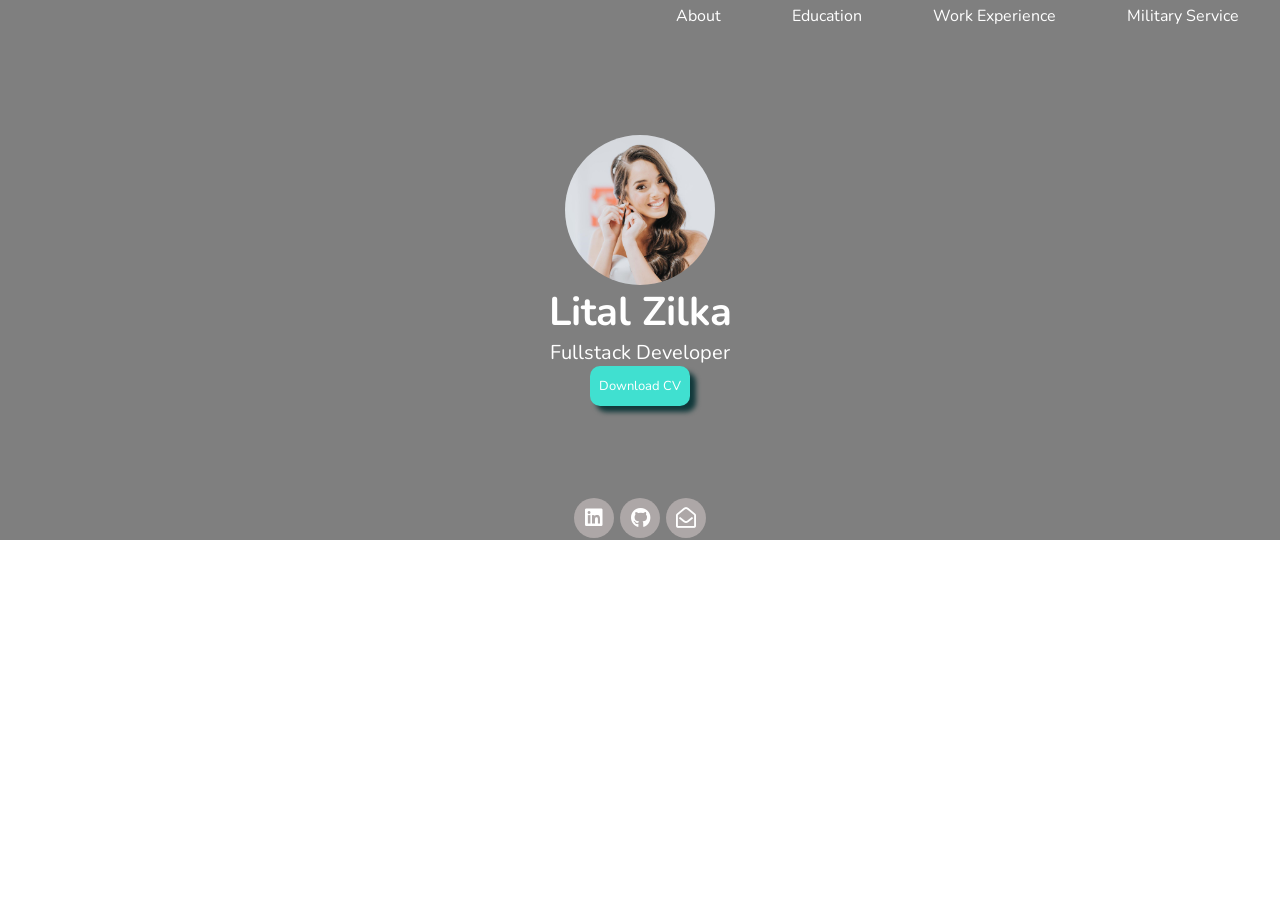
<file: cv.html>
<!DOCTYPE html>
<html lang="en">

<head>
    <meta charset="UTF-8">
    <meta name="viewport" content="width=device-width, initial-scale=1.0">
    <meta http-equiv="X-UA-Compatible" content="ie=edge">
    <title>Document</title>
    <link rel="stylesheet" href="cv.css">
    <link href="https://fonts.googleapis.com/css?family=Nunito&display=swap" rel="stylesheet">
    <link rel="stylesheet" href="hover.css">
    <link rel="stylesheet" href="animate.css">
    <link rel="stylesheet" href="https://cdnjs.cloudflare.com/ajax/libs/font-awesome/5.11.2/css/all.css">
</head>

<body>
    <div id="container">
        <div id="top">
            <div id="nav">
                <div id="left"></div>
                <ul id="right">
                    <li>About</li>
                    <li>Education</li>
                    <li>Work Experience</li>
                    <li>Military Service</li>
                </ul>
            </div>
            <div id="pic-container">
                <div id="pic">
                </div>

                <div id="name-title"><b>Lital Zilka</b></div>
                <div id="second-title">Fullstack Developer</div>
                <div class="hvr-buzz-out" id="download">Download CV</div>

            </div>


            <div id="circle-container">
                <div class="circle">
                    <div class="fab fa-linkedin"></div>
                </div>
                <div class="circle">
                    <div class="fab fa-github"></div>
                </div>
                <div class="circle">
                    <i class="far fa-envelope-open"></i>
                </div>
            </div>

        </div>

        <div id="content">
            <div id="about-me">

            </div>
            <div class="animated bounce" id="education">
                <div id="now">
                    <h3>Full Stack Development Bootcamp</h3>
                    <h3>2020</h3>
                    <ul>
                        <li>HTML5, CSS, JavaScript, JQuery, BootStrap</li>
                        <li>python</li>
                    </ul>
                </div>
                <div id="degree">

                    <h3>Computer Science(B.sc)</h3>
                    <h3>2015 – 2018 - Sapir Academic College</h3>
                    <ul>
                        <li>Algorithms</li>
                        <li>Data Structures</li>
                        <li>Web Development</li>
                        <li>Databases </li>
                        <li>Operating Systems</li>
                        <li>Communication Networks</li>
                    </ul>
                </div>
                <div id="high-school">

                    <h3>High school</h3>
                    <h3>2009 – 2012 - Ort Afridar</h3>
                    <ul>
                        <li>11 untis of Computer Science (C#) </li>
                        <li>Honor roll of technological matriculation </li>

                    </ul>
                </div>

            </div>
            <div id="work-exp"></div>
            <div id="military"></div>
        </div>

    </div>


    <script src="cv.js"></script>
</body>

</html>
</file>
<file: cv.css>
* {
    box-sizing: border-box;
    margin: 0;
    padding: 0;
    font-family: 'Nunito', sans-serif;
}

#nav {
    width: 100vw;
    height: 10vh;
    display: flex;
}

#top {
    /* display: none; */
    width: 100vw;
    height: 60vh;
    background: linear-gradient( rgba(0, 0, 0, 0.5), rgba(0, 0, 0, 0.5)), url('https://sofitel.accor.com/destinations/imagerie/switzerland-overview-1400x788-1-23bb_1400x788.jpg');
    /* background-image: url("https://sofitel.accor.com/destinations/imagerie/switzerland-overview-1400x788-1-23bb_1400x788.jpg"); */
    background-position: center;
    background-size: cover;
}

#left {
    width: 50%;
}

#right {
    width: 50%;
    display: flex;
    justify-content: space-around;
    margin: 5px;
    list-style-type: none;
    color: white;
}

#pic-container {
    display: flex;
    flex-direction: column;
    justify-content: center;
    height: 40vh;
    align-items: center;
    color: white;
    font-size: 40px;
}

#pic {
    background-image: url("./img/81610428_10219194901402079_8895956505103171584_o.jpg");
    background-position: center;
    background-size: cover;
    width: 150px;
    height: 150px;
    border-radius: 50%;
}

#second-title {
    font-size: 20px;
}

button {
    border: none;
    color: white;
}

#download {
    display: flex;
    justify-content: center;
    align-items: center;
    background-color: turquoise;
    font-size: 13px;
    height: 40px;
    width: 100px;
    border-radius: 10px;
    box-shadow: 6px 6px 5px rgb(17, 57, 59);
}

#download:hover {
    background-color: rgb(167, 221, 216);
    cursor: pointer;
}

#circle-container {
    display: flex;
    /* height: 30vh; */
    justify-content: center;
    align-items: center;
    padding-top: 45px;
}

.circle {
    margin: 3px;
    display: flex;
    justify-content: center;
    align-items: center;
    width: 40px;
    height: 40px;
    background-color: rgb(173, 167, 167);
    border-radius: 50%;
    color: white;
    font-size: 20px;
}

.circle:hover {
    font-size: 23px;
}

a {
    color: white;
}

#education {
    display: none;
    /* display: flex; */
    align-items: flex-start;
    margin-top: 40px;
    justify-content: space-around;
    flex-wrap: wrap;
}

#work-exp {
    display: none;
    align-items: flex-start;
    margin-top: 40px;
    justify-content: space-around;
    flex-wrap: wrap;
}

#military {
    display: none;
    /* display: flex; */
    align-items: flex-start;
    margin-top: 40px;
    justify-content: space-around;
    flex-wrap: wrap;
}

#about-me {
    display: flex;
    align-items: flex-start;
    margin-top: 40px;
    justify-content: space-around;
    flex-wrap: wrap;
}

.properties {
    display: flex;
    align-items: center;
    justify-content: center;
    width: 150px;
    height: 50px;
    text-align: center;
    border-radius: 10px;
}

.properties:hover {
    /* border: black 1px solid; */
    text-shadow: 1px 1px 2px rgb(255, 255, 255), 0 0 25px rgb(255, 255, 255), 0 0 5px rgb(255, 255, 255);
    cursor: pointer;
}

#hamburger {
    display: none;
    width: 50px;
    height: 50px;
}

@media only screen and (max-width: 900px) {
    #hamburger {
        display: flex;
        /* justify-content: flex-start; */
    }
    #nav {
        width: 100vw;
        height: 10vh;
        display: flex;
    }
    #right {
        width: 30%;
        display: flex;
        flex-direction: column;
        align-items: center;
        margin-top: 90px;
        /* margin-left: 180px; */
    }
    #left {
        width: 70%;
    }
    .properties {
        font-size: 10px;
        margin-top: 10px;
    }
    #education {
        justify-content: center;
    }
    #work-exp {
        justify-content: center;
        margin-right: 70px;
    }
    #military {
        justify-content: center;
        margin-left: 20px;
    }
    #about-me {
        text-align: center;
        justify-content: space-around;
    }
}
</file>
